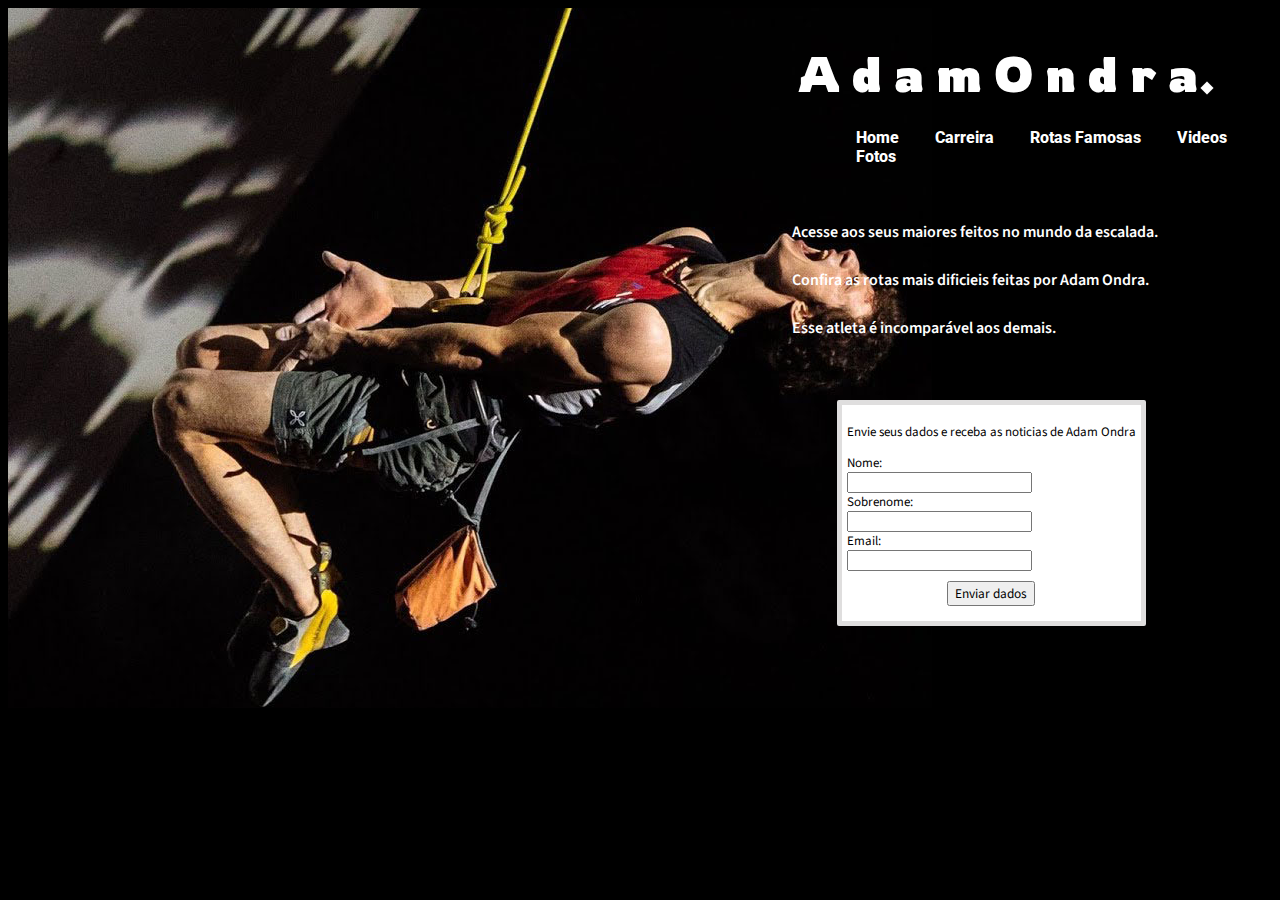
<file: index.html>
<!DOCTYPE html>
<html lang="en">
  <head>
    <meta charset="UTF-8" />
    <meta name="viewport" content="width=device-width, initial-scale=1.0" />
    <title>Adam Ondra</title>
    <link rel="stylesheet" href="./styles/index.css" />
    <link rel="stylesheet" href="./styles/menu.css" />
    <link rel="preconnect" href="https://fonts.gstatic.com" />
    <link
      href="https://fonts.googleapis.com/css2?family=Anton&family=Rowdies:wght@700&display=swap"
      rel="stylesheet"
    />
    <link
      href="https://fonts.googleapis.com/css2?family=Roboto:wght@500&display=swap"
      rel="stylesheet"
    />
    <link
      href="https://fonts.googleapis.com/css2?family=Source+Sans+Pro&display=swap"
      rel="stylesheet"
    />
  </head>
  <body>
    <header>
      <h1>A d a m O n d r a.</h1>
      <div class="menu">
        <ul>
          <li><a href="./index.html">Home</a></li>
          <li><a href="./carreira.html">Carreira</a></li>
          <li><a href="./rotasFamosas.html">Rotas Famosas</a></li>
          <li><a href="./videos.html">Videos</a></li>
          <li><a href="./fotos.html">Fotos</a></li>
        </ul>
      </div>
    </header>

    <aside></aside>

    <div id="cardIndex">
      <p>Acesse aos seus maiores feitos no mundo da escalada.</p>

      <p>Confira as rotas mais dificieis feitas por Adam Ondra.</p>

      <p>Esse atleta é incomparável aos demais.</p>
    </div>

    <form>
        <p>Envie seus dados e receba as noticias de Adam Ondra</p>
      <label for="fname">Nome:</label><br/>
      <input type="text" id="fname" name="fname" /><br/>
      <label for="lname">Sobrenome:</label><br />
      <input type="text" id="lname" name="lname"><br />
      <label for="lemail">Email:</label><br/>
      <input type="text" id="email" name="lemail" /><br/>
      <button onclick="verifyForm()">Enviar dados</button>
    </form>
  
  <script src="./scripts/form.js"></script>
  </body>
</html>
</file>
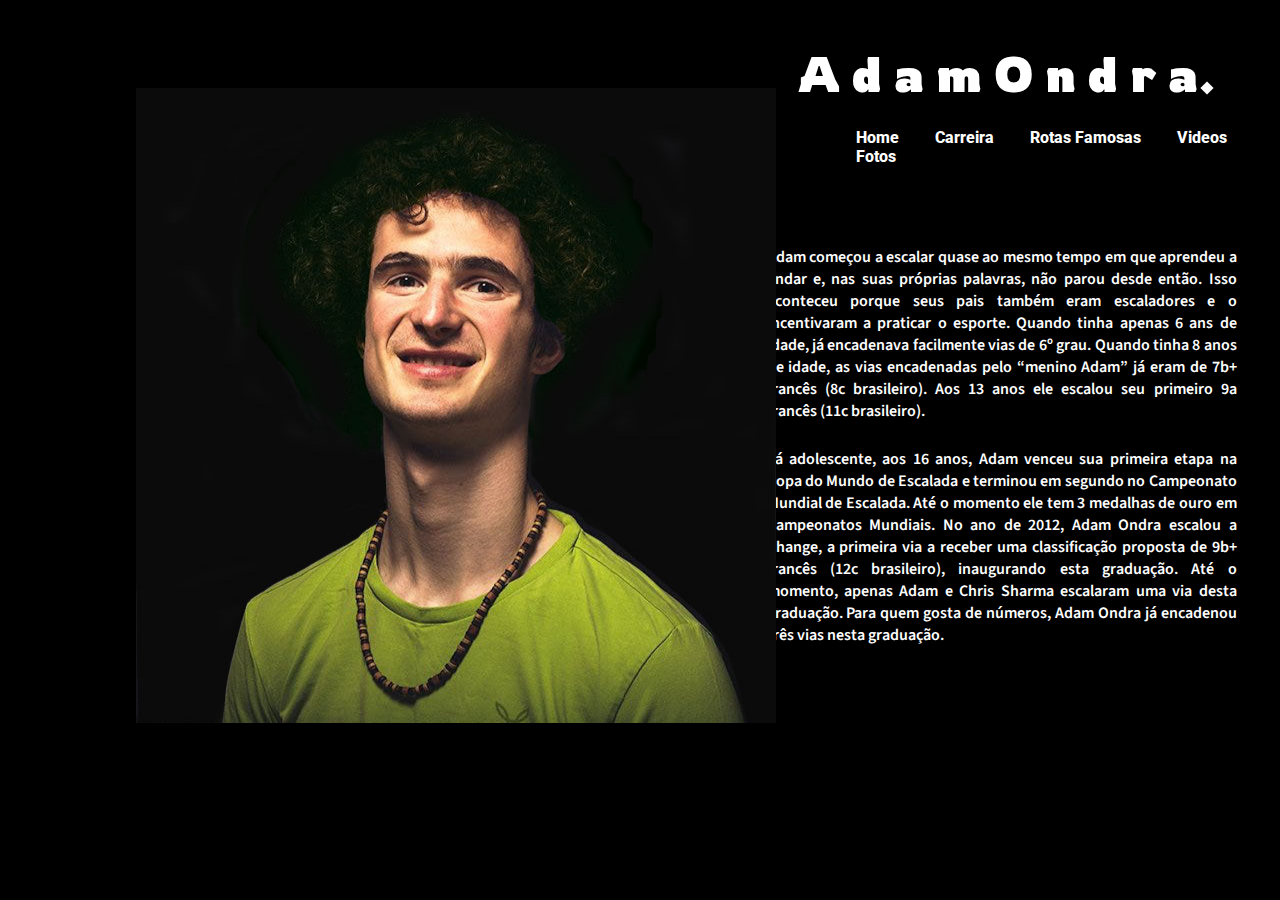
<file: carreira.html>
<!DOCTYPE html>
<html lang="en">
<head>
    <meta charset="UTF-8">
    <meta name="viewport" content="width=device-width, initial-scale=1.0">
    <title>Adam Ondra - Carreira</title>
    <link rel="stylesheet" href="./styles/carreira.css">
    <link rel="stylesheet" href="./styles/menu.css">
    <link rel="preconnect" href="https://fonts.gstatic.com">
    <link href="https://fonts.googleapis.com/css2?family=Anton&family=Rowdies:wght@700&display=swap" rel="stylesheet">
    <link href="https://fonts.googleapis.com/css2?family=Roboto:wght@500&display=swap" rel="stylesheet">
    <link href="https://fonts.googleapis.com/css2?family=Source+Sans+Pro&display=swap" rel="stylesheet">
</head>
<body>
    <header>
        <h1>A d a m  O n d r a.</h1>
        <div class="menu">
            <ul>
                <li><a href="./index.html">Home</a></li>
                <li><a href="./carreira.html">Carreira</a></li>
                <li><a href="./rotasFamosas.html">Rotas Famosas</a></li>
                <li><a href="./videos.html">Videos</a></li>
                <li><a href="./fotos.html">Fotos</a></li>
                
            </ul>
        </div>
    </header>


       
           <div id="cardCar">
            <p>Adam começou a escalar quase ao mesmo tempo em que aprendeu a andar e, nas suas próprias palavras, não parou desde então. Isso aconteceu porque seus pais também eram escaladores e o incentivaram a praticar o esporte. Quando tinha apenas 6 ans de idade, já encadenava facilmente vias de 6º grau. Quando tinha 8 anos de idade, as vias encadenadas pelo “menino Adam” já eram de 7b+ francês (8c brasileiro). Aos 13 anos ele escalou seu primeiro 9a francês (11c brasileiro).

            <p>Já adolescente, aos 16 anos, Adam venceu sua primeira etapa na Copa do Mundo de Escalada e terminou em segundo no Campeonato Mundial de Escalada. Até o momento ele tem 3 medalhas de ouro em Campeonatos Mundiais. No ano de 2012, Adam Ondra escalou a Change, a primeira via a receber uma classificação proposta de 9b+ francês (12c brasileiro), inaugurando esta graduação. Até o momento, apenas Adam e Chris Sharma escalaram uma via desta graduação. Para quem gosta de números, Adam Ondra já encadenou três vias nesta graduação.</p>

            
        </div>
    

    <aside>

    </aside>


    
</body>
</html>
</file>
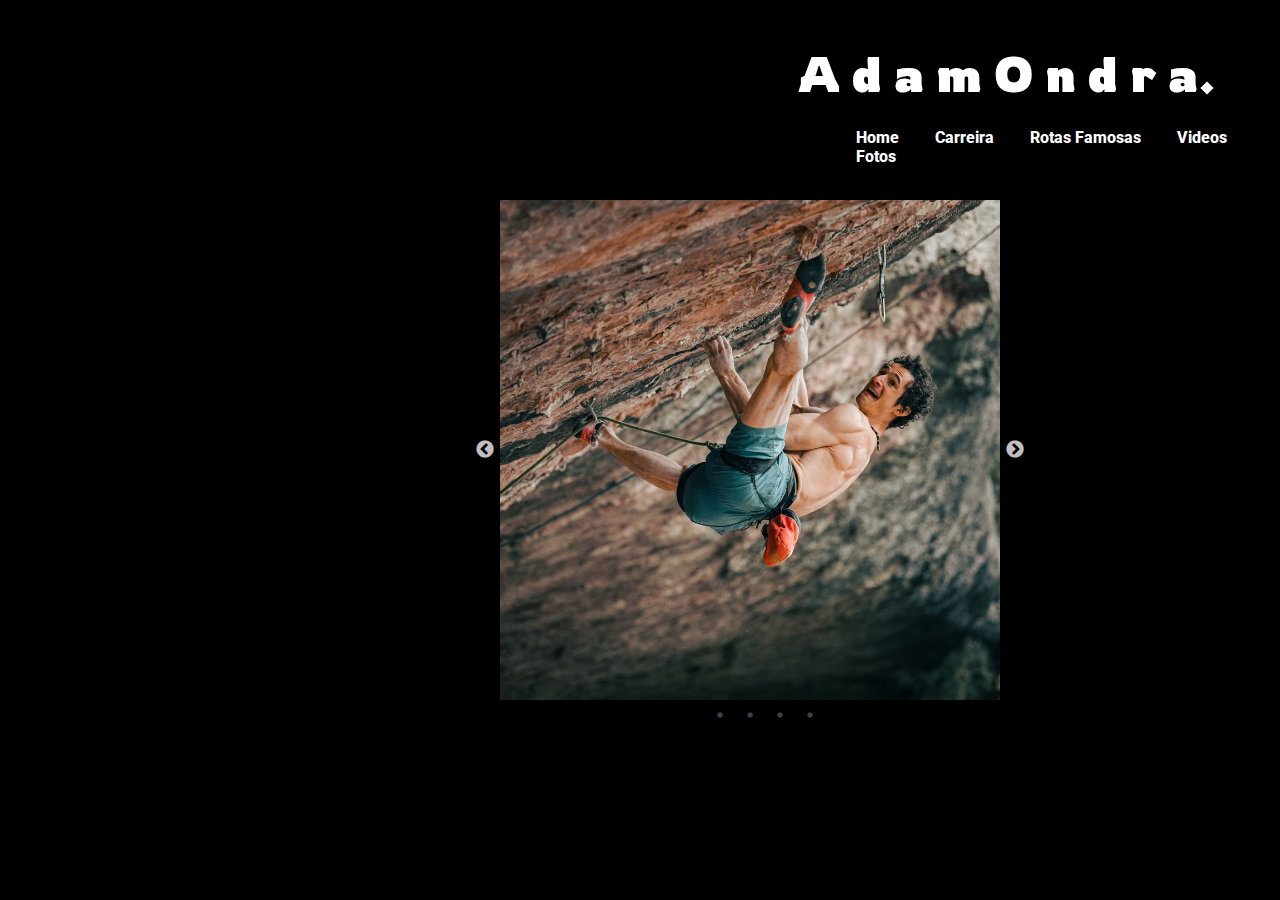
<file: fotos.html>
<!DOCTYPE html>
<html lang="en">
<head>
    <meta charset="UTF-8">
    <meta name="viewport" content="width=device-width, initial-scale=1.0">
    <title>Adam Ondra - Fotos</title>
    <link rel="stylesheet" href="./styles/menu.css">
    <link rel="stylesheet" href="./styles/fotos.css">

    <link href="https://fonts.googleapis.com/css2?family=Anton&family=Rowdies:wght@700&display=swap" rel="stylesheet">
    <link href="https://fonts.googleapis.com/css2?family=Roboto:wght@500&display=swap" rel="stylesheet">
    <link href="https://fonts.googleapis.com/css2?family=Source+Sans+Pro&display=swap" rel="stylesheet">

    <link rel="stylesheet" type="text/css" href="./styles/slick.css"/>
    <link rel="stylesheet" type="text/css" href="./styles/slick-theme.css"/>


    <script
        src="https://code.jquery.com/jquery-3.5.1.min.js"
        integrity="sha256-9/aliU8dGd2tb6OSsuzixeV4y/faTqgFtohetphbbj0="
        crossorigin="anonymous">
    </script>

    <script src="./scripts/slick.min.js"></script>

</head>
<body>
    <header>
        <h1>A d a m  O n d r a.</h1>
        <div class="menu">
            <ul>
                <li><a href="./index.html">Home</a></li>
                <li><a href="./carreira.html">Carreira</a></li>
                <li><a href="./rotasFamosas.html">Rotas Famosas</a></li>
                <li><a href="./videos.html">Videos</a></li>
                <li><a href="./fotos.html">Fotos</a></li>
                
            </ul>
        </div>
    </header>

    <div class="bannerStyle">
        <div class="banner" id="banner">
            <div><img src="./images/galeria1.jpg" width="100%"/></div>
            <div><img src="./images/galeria2.jpg" width="100%"/></div>
            <div><img src="./images/galeria3.jpg" width="100%"/></div>
            <div><img src="./images/galeria4.jpg" width="100%"/></div>
            <div><img src="./images/galeria5.jpg" width="100%"/></div>
        </div>
    </div>
    
    <script src="./scripts/slick.js"></script>
</body>
</html>
</file>
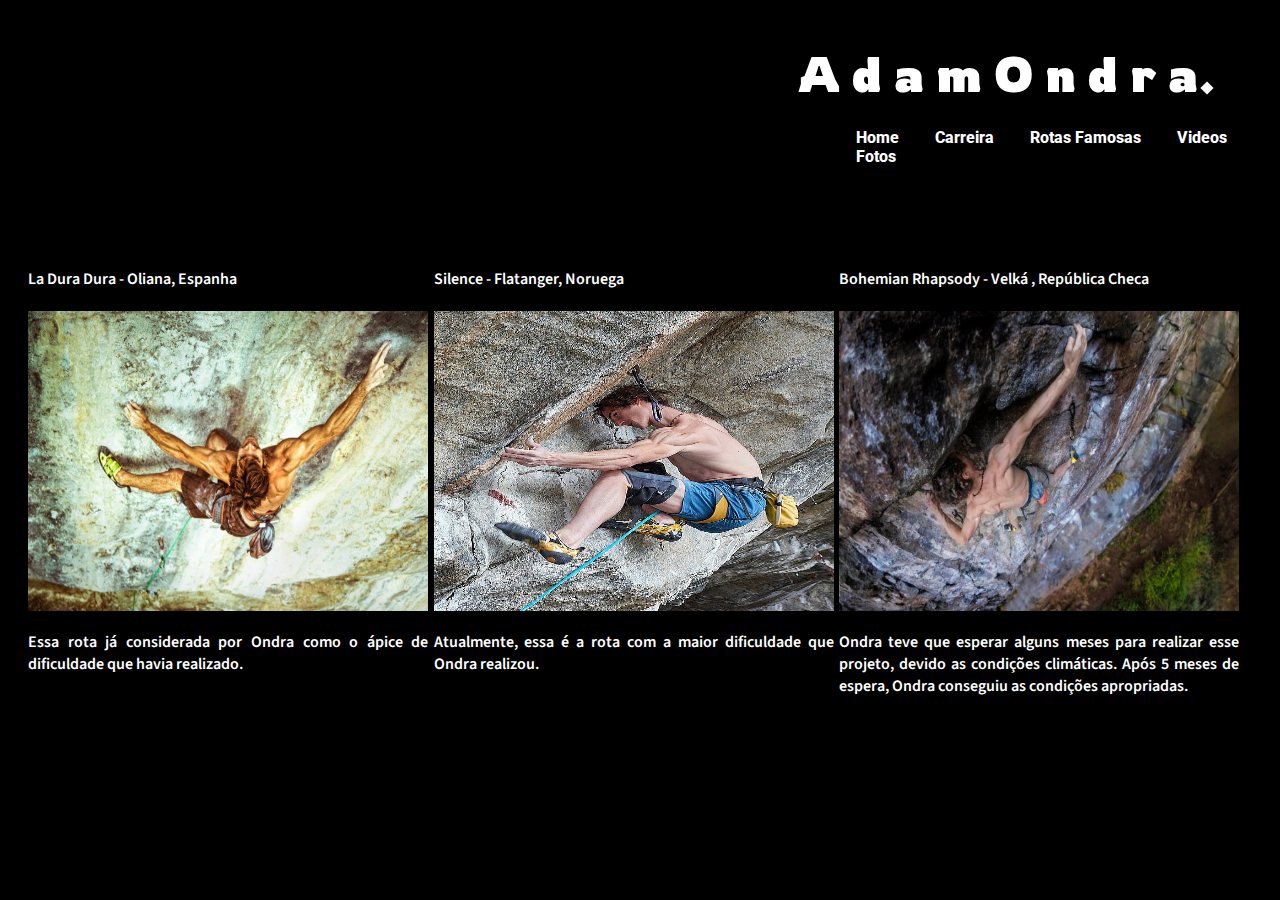
<file: rotasFamosas.html>
<!DOCTYPE html>
<html lang="en">
<head>
    <meta charset="UTF-8">
    <meta name="viewport" content="width=device-width, initial-scale=1.0">
    <title>Adam Ondra - Carreira</title>
    <link rel="stylesheet" href="./styles/rotasFamosas.css">
    <link rel="stylesheet" href="./styles/menu.css">

    <link rel="preconnect" href="https://fonts.gstatic.com">
    <link href="https://fonts.googleapis.com/css2?family=Anton&family=Rowdies:wght@700&display=swap" rel="stylesheet">
    <link href="https://fonts.googleapis.com/css2?family=Roboto:wght@500&display=swap" rel="stylesheet">
    <link href="https://fonts.googleapis.com/css2?family=Source+Sans+Pro&display=swap" rel="stylesheet">
</head>
<body>
    <header>
        <h1>A d a m  O n d r a.</h1>
        <div class="menu">
            <ul>
                <li><a href="./index.html">Home</a></li>
                <li><a href="./carreira.html">Carreira</a></li>
                <li><a href="./rotasFamosas.html">Rotas Famosas</a></li>
                <li><a href="./videos.html">Videos</a></li>
                <li><a href="./fotos.html">Fotos</a></li>
            </ul>
        </div>
    </header>

        <div id="cardRotas">
            <div class="box1">
                <p>La Dura Dura - Oliana, Espanha</p>
                    <img src="./images/LaDuraDura.jpg" alt="silence">
                <p> Essa rota já considerada por Ondra como o ápice de dificuldade que havia realizado.
                </p>
            </div>

            <div class="box2">
                <p>Silence - Flatanger, Noruega</p>
                <img src="./images/Silence.jpg" alt="silence">
                <p>Atualmente, essa é a rota com a maior dificuldade que Ondra realizou.</p>

            </div>
            <div class="box3">
                <p>Bohemian Rhapsody - Velká , República Checa</p>
                <img src="./images/BohemianRhap.jpg" alt="silence">
                <p>
                    Ondra teve que esperar alguns meses para realizar esse projeto, devido as condições climáticas. Após 5 meses de espera, Ondra conseguiu as condições apropriadas.
                </p>
            </div>

            
        </div>
    

    
    
</body>
</html>
</file>
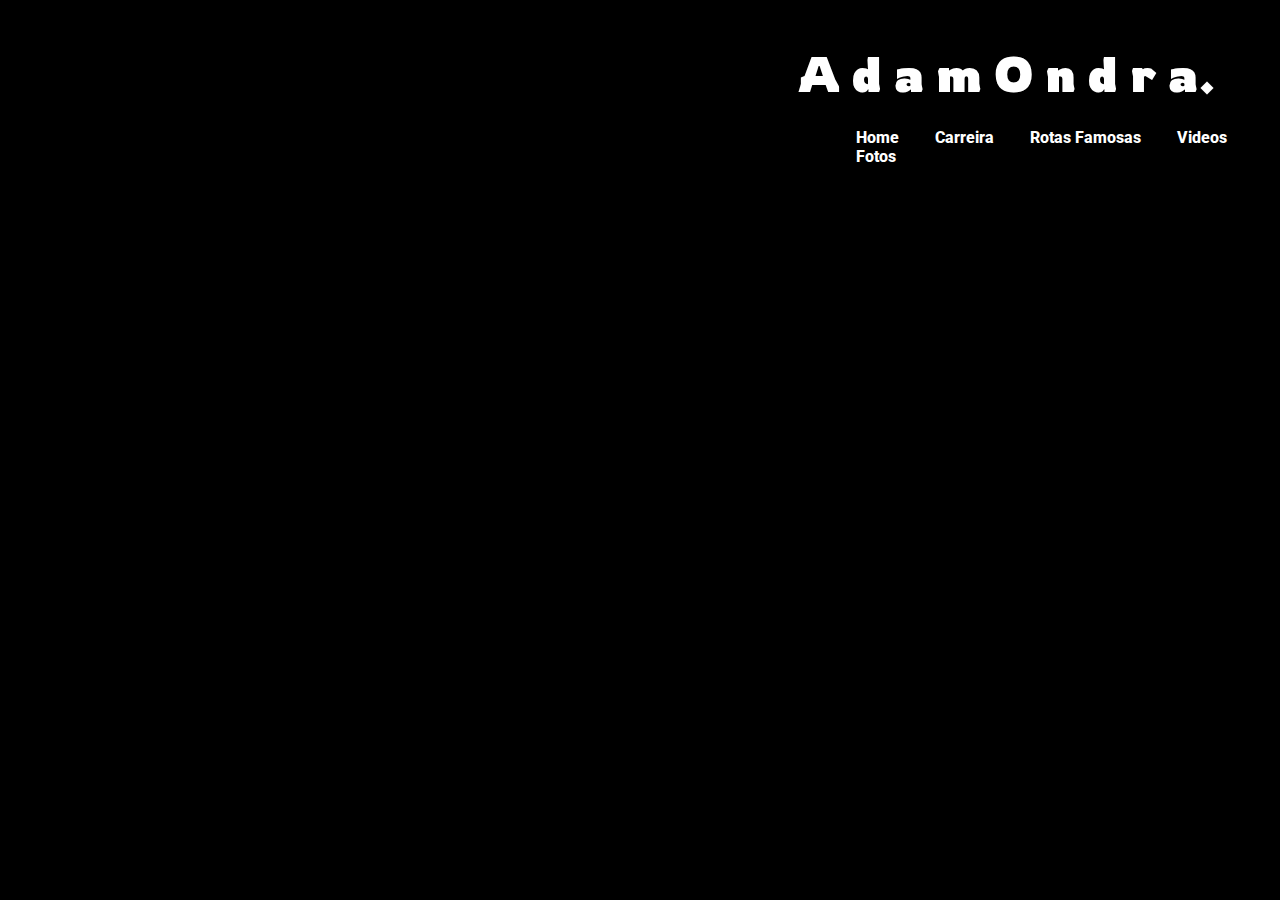
<file: videos.html>
<!DOCTYPE html>
<html lang="en">
  <head>
    <meta charset="UTF-8" />
    <meta name="viewport" content="width=device-width, initial-scale=1.0" />
    <title>Adam Ondra - Videos</title>
    <link rel="stylesheet" href="./styles/menu.css" />
    <link rel="stylesheet" href="./styles/videos.css" />

    <link rel="preconnect" href="https://fonts.gstatic.com" />
    <link
      href="https://fonts.googleapis.com/css2?family=Anton&family=Rowdies:wght@700&display=swap"
      rel="stylesheet"
    />
    <link
      href="https://fonts.googleapis.com/css2?family=Roboto:wght@500&display=swap"
      rel="stylesheet"
    />
    <link
      href="https://fonts.googleapis.com/css2?family=Source+Sans+Pro&display=swap"
      rel="stylesheet"
    />
  </head>
  <body>
    <header>
      <h1>A d a m O n d r a.</h1>
      <div class="menu">
        <ul>
          <li><a href="./index.html">Home</a></li>
          <li><a href="./carreira.html">Carreira</a></li>
          <li><a href="./rotasFamosas.html">Rotas Famosas</a></li>
          <li><a href="./videos.html">Videos</a></li>
          <li><a href="./fotos.html">Fotos</a></li>
        </ul>
      </div>
    </header>

    <div id="cardVid">
      <div class="box">
        <iframe
          src="https://www.youtube.com/embed/V1P97VVt6_k"
          frameborder="0"
          allow="accelerometer; autoplay; clipboard-write; encrypted-media; gyroscope; picture-in-picture"
          allowfullscreen
        ></iframe>
      </div>

      <div class="box">
        <iframe
          src="https://www.youtube.com/embed/ZRTNHDd0gL8"
          frameborder="0"
          allow="accelerometer; autoplay; clipboard-write; encrypted-media; gyroscope; picture-in-picture"
          allowfullscreen
        ></iframe>
      </div>

      <div class="box">
        <iframe
          src="https://www.youtube.com/embed/CysVR2VaVW4"
          frameborder="0"
          allow="accelerometer; autoplay; clipboard-write; encrypted-media; gyroscope; picture-in-picture"
          allowfullscreen
        ></iframe>
      </div>

      <div class="box">
        <iframe
          src="https://www.youtube.com/embed/aCeYztoNCSs?list=PL4cmXgffCRMxRwsuZ96JojrzGHNz2viRv"
          frameborder="0"
          allow="accelerometer; autoplay; clipboard-write; encrypted-media; gyroscope; picture-in-picture"
          allowfullscreen
        ></iframe>
      </div>

      <div class="box">
        <iframe
          src="https://www.youtube.com/embed/uf6NBZY6PJM?list=PL4cmXgffCRMxRwsuZ96JojrzGHNz2viRv"
          frameborder="0"
          allow="accelerometer; autoplay; clipboard-write; encrypted-media; gyroscope; picture-in-picture"
          allowfullscreen
        ></iframe>
      </div>

      <div class="box">
        <iframe
          src="https://www.youtube.com/embed/KJXsVf11mbA?list=PL4cmXgffCRMxRwsuZ96JojrzGHNz2viRv"
          frameborder="0"
          allow="accelerometer; autoplay; clipboard-write; encrypted-media; gyroscope; picture-in-picture"
          allowfullscreen
        ></iframe>
      </div>

      <div class="box">
        <iframe
          src="https://www.youtube.com/embed/bUMRMz31slo?list=PL4cmXgffCRMxRwsuZ96JojrzGHNz2viRv"
          frameborder="0"
          allow="accelerometer; autoplay; clipboard-write; encrypted-media; gyroscope; picture-in-picture"
          allowfullscreen
        ></iframe>
      </div>

      <div class="box">
        <iframe
          src="https://www.youtube.com/embed/shrMLBY5BMM?list=PL4cmXgffCRMxRwsuZ96JojrzGHNz2viRv"
          frameborder="0"
          allow="accelerometer; autoplay; clipboard-write; encrypted-media; gyroscope; picture-in-picture"
          allowfullscreen
        ></iframe>
      </div>
    </div>
  </body>
</html>
</file>
<file: styles/index.css>
body{
   background-color: black;

}

aside{
    position: absolute;
    z-index: 0;
    
    right: auto;
    width: 1000px;
    height: 700px;
    background-image: url("../images/adamOndra4.png");
    background-repeat: no-repeat;
    background-position: 80% 25%;
    margin-right: 5px;
    background-color: black;
}

#cardIndex{

    position: absolute;
    z-index: 1;
    top: 200px;
    right: 1%;
    /* background-color: rgba(255, 255, 255, 0.17); */
    width: 500px;
    height: 400px;

}

#cardIndex p{
    color: white;
    font-family: 'Source Sans Pro', sans-serif;
    font-weight: 600;

    padding: 5px;
    margin-left: 20px;

}

form {
    padding: 5px;
    color: black;
    background-color: rgb(255, 255, 255);
    position: absolute;
    z-index: 1;

    font-size: small;
    font-family: 'Source Sans Pro', sans-serif;


    border: 5px solid #dfdede;
    border-top-width: 5px;

    

    top:400px;
    right: 10.5%;
    border-radius: 2px;
}

form button{
    display: block;
    margin: 0 auto;
    margin-top: 10px;
    margin-bottom: 10px;

    font-family: 'Source Sans Pro', sans-serif;

}

@media (max-width: 600px) {
    #cardIndex {
        height: 200px;
        width: 100%;
        
        top: -160px;
        position: relative;
        
    }

    aside{
    position: relative;
    width: 100%;
    height: 400px;
    right: 0px;
    left: -8px;
    top: -172px;
    margin-right: 0px;
    
    background-position: 82% 10%;

    z-index: -1;

    }

    form{
        position: relative;
        
        top: -150px;
        right: 0px;

    }
  }
</file>
<file: styles/menu.css>
header .menu ul li a {
  text-decoration: none;
  color: white;
  padding: 1em;
}

header .menu ul li {
  list-style-type: none;
  display: inline;
 
  color: white;
  cursor: pointer;
}

header h1 {
  color: white;
  font-family: Rowdies;
  font-size: 50px;
  font-weight: 50px;
  position: absolute;
  right: 5%;
  z-index: 1;
}

header .menu {
  position: absolute;
  z-index: 1;
  margin-left: 65%;
  top: 7em;

  font-family: Roboto;
  font-weight: 800;
}

header .menu ul {
  padding: 0;
}

header .menu ul li a:hover {
  background-color: rgba(255, 255, 255, 0.17);
  border-radius: 5px;
}

@media (max-width: 600px) {
  header h1 {
    position: initial;
    font-size: 36px;
    right: 46px;
    text-align: center;
  }

  header .menu{
    position: initial;
    margin-left: 0;
    margin-bottom: 30px;
    font-size: 13px;
    text-align: center;
  }

  header .menu ul li a{
    padding:0.2em;
  }
}
</file>
<file: styles/carreira.css>
body {
  background-color: black;
}


aside {
  position: absolute;
  z-index: 0;
  top:5.5em;

  width: 800px;
  height: 635px;
  background-image: url("../images/selfie2.jpg");
  background-repeat: no-repeat;
  background-position: 80% 25%;
}

#cardCar{

    position: absolute;
    top: 25%;
    right: 3%;
    width: 500px;
    height: 400px;

}

#cardCar p{
    color: white;
    font-family: 'Source Sans Pro', sans-serif;
    font-size: medium;
    font-weight: 600;

    padding: 5px;
    margin-left: 20px;
    text-align: justify;

}


@media (max-width: 600px) {
  
  #cardCar{
    z-index: 1;
    width: 400px;
    margin-right: 5px;
    top:150px;
  }

  #cardCar p{
    margin-top: 0px;
    margin-bottom: 0px;
    
  }


  aside{
    margin-top: 450px;
    width: 400px;
    left: 0;
  }

  

}
</file>
<file: styles/fotos.css>
body{
    background-color: black;
}

.bannerStyle{

    width: 500px;
    height: 300px;

    position: absolute;
    top: 200px;
    left: 500px;
}

@media (max-width: 425px){
    
    .bannerStyle{
        width: 375px;
        
        left:30px;
        right:30px
        
    }
}
</file>
<file: styles/rotasFamosas.css>
body {
  background-color: black;
}

#cardRotas {
  display: flex;
  justify-content: space-around;
}

#cardRotas {
  position: absolute;
  top: 28%;
  right: 3%;
  background-color: rgba(0, 0, 0, 0.188);
  width: 95%;
  height: 550px;
}

#cardRotas p {
  color: White;
  font-family: "Source Sans Pro", sans-serif;
  font-size: medium;
  font-weight: 600;

  /* padding: 5px; */
  margin-left: px;
}

#cardRotas .box1,
#cardRotas .box2,
#cardRotas .box3 {
  /* padding: 5%; */
  max-width: 500px;
  max-height: 300px;
  width: auto;
  height: auto;
}

#cardRotas .box1 img,
#cardRotas .box2 img,
#cardRotas .box3 img {
  width: 400px;
  height: 300px;
  padding-top: 5px;
  object-fit: fill;
}

#cardRotas .box1 p,
#cardRotas .box2 p,
#cardRotas .box3 p {
  width: 400px;
  text-align: justify;
}

@media (max-width: 600px) {

  
  #cardRotas {
    flex-direction: column;

    top: 150px;
    height: 1250px;

    justify-content: flex-start;
  }

  #cardRotas p {
    margin-top: 5px;
    margin-bottom: 0px;
  }

  #cardRotas .box1,
  #cardRotas .box2,
  #cardRotas .box3 {
    margin-bottom: 100px;
  }
}
</file>
<file: styles/videos.css>
body {
  background-color: black;
}

#cardVid {
  /* background-color: white; */
  position: absolute;
  top: 30%;
  left: 4.5%;
  padding:10px;
    
  width: 90%;
  height: 500px;

  display: grid;
  grid-template-columns: 20% 20% 20% 20%;
  grid-template-rows: 250px 250px;
  justify-content: space-around;
}

.box{

    height: 90%;
    width: 100%;
    background-color: black;
    align-items: center;
}

.box iframe{
    width:100%;
    height:100%;
}

@media (max-width: 600px) {
  
  #cardVid{
    grid-template-columns: 100%;
    grid-template-rows: repeat(8, 400px);
    top:150px;
    left: 11px;
  }
}
</file>
